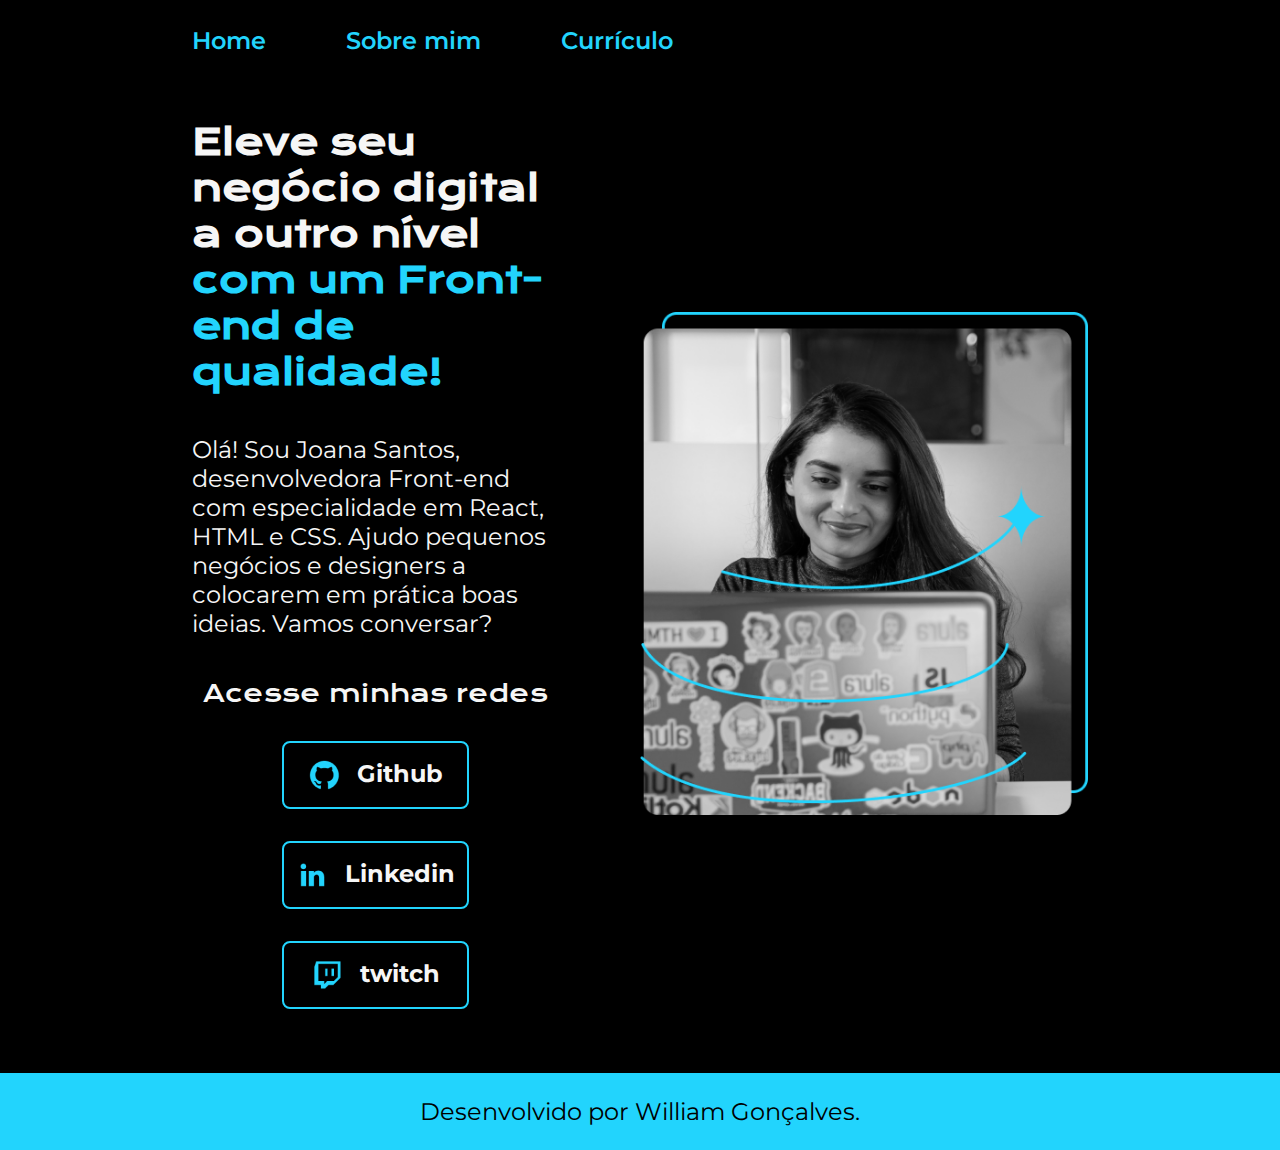
<file: index.html>
<!DOCTYPE html>
<html lang="pt-br">
<head>
    <meta charset="UTF-8">
    <meta http-equiv="X-UA-Compatible" content="IE=edge">
    <meta name="viewport" content="width=device-width, initial-scale=1.0">
    <title>Portfolio</title>
    <link rel="stylesheet" href="./styles/style.css">
</head>
<body>
    <header class="cabecalho">
        <nav class="cabecalho__menu">
            <a class="cabecalho__menu__link" href="index.html">Home</a>
            <a class="cabecalho__menu__link" href="about.html">Sobre mim</a>
            <a class="cabecalho__menu__link" href= "curriculo.html">Currículo</a>
        </nav>
    </header>
    <main class="apresentacao">
        <section class="apresentacao__conteudo">
            <h1 class="apresentacao__conteudo__titulo">Eleve seu negócio digital a outro nível <strong class="titulo-destaque">com um Front-end de qualidade!</strong></h1>
            <p class="apresentacao__conteudo__texto">Olá! Sou Joana Santos, desenvolvedora Front-end com especialidade em React, HTML e CSS. Ajudo pequenos negócios e designers a colocarem em prática boas ideias. Vamos conversar?</p>
            <div class="apresentacao__links">
                <h2 class="apresentacao__links__subtitulo">Acesse minhas redes</h2>
                <a class="apresentacao__links__navegacao" href="https://github.com/Uiliao"><img src="./assets/github.png">
                    Github
                </a>
                <a class="apresentacao__links__navegacao" href="https://linkedin.com/in/williamlgoncalves/"><img src="./assets/linkedin.png">
                    Linkedin
                </a>
                <a class="apresentacao__links__navegacao" href="https://twitch.tv/"> <img src="./assets/twitch.png">
                    twitch
                    
                </a>
            </div>
        </section>
        <img class="apresentacao__imagem" src="./assets/Imagem.png" alt="Foto da Joana Santos programando">
    </main>
    <footer class="rodape">
        <p>Desenvolvido por William Gonçalves.</p>
    </footer>
</body>
</html>
</file>
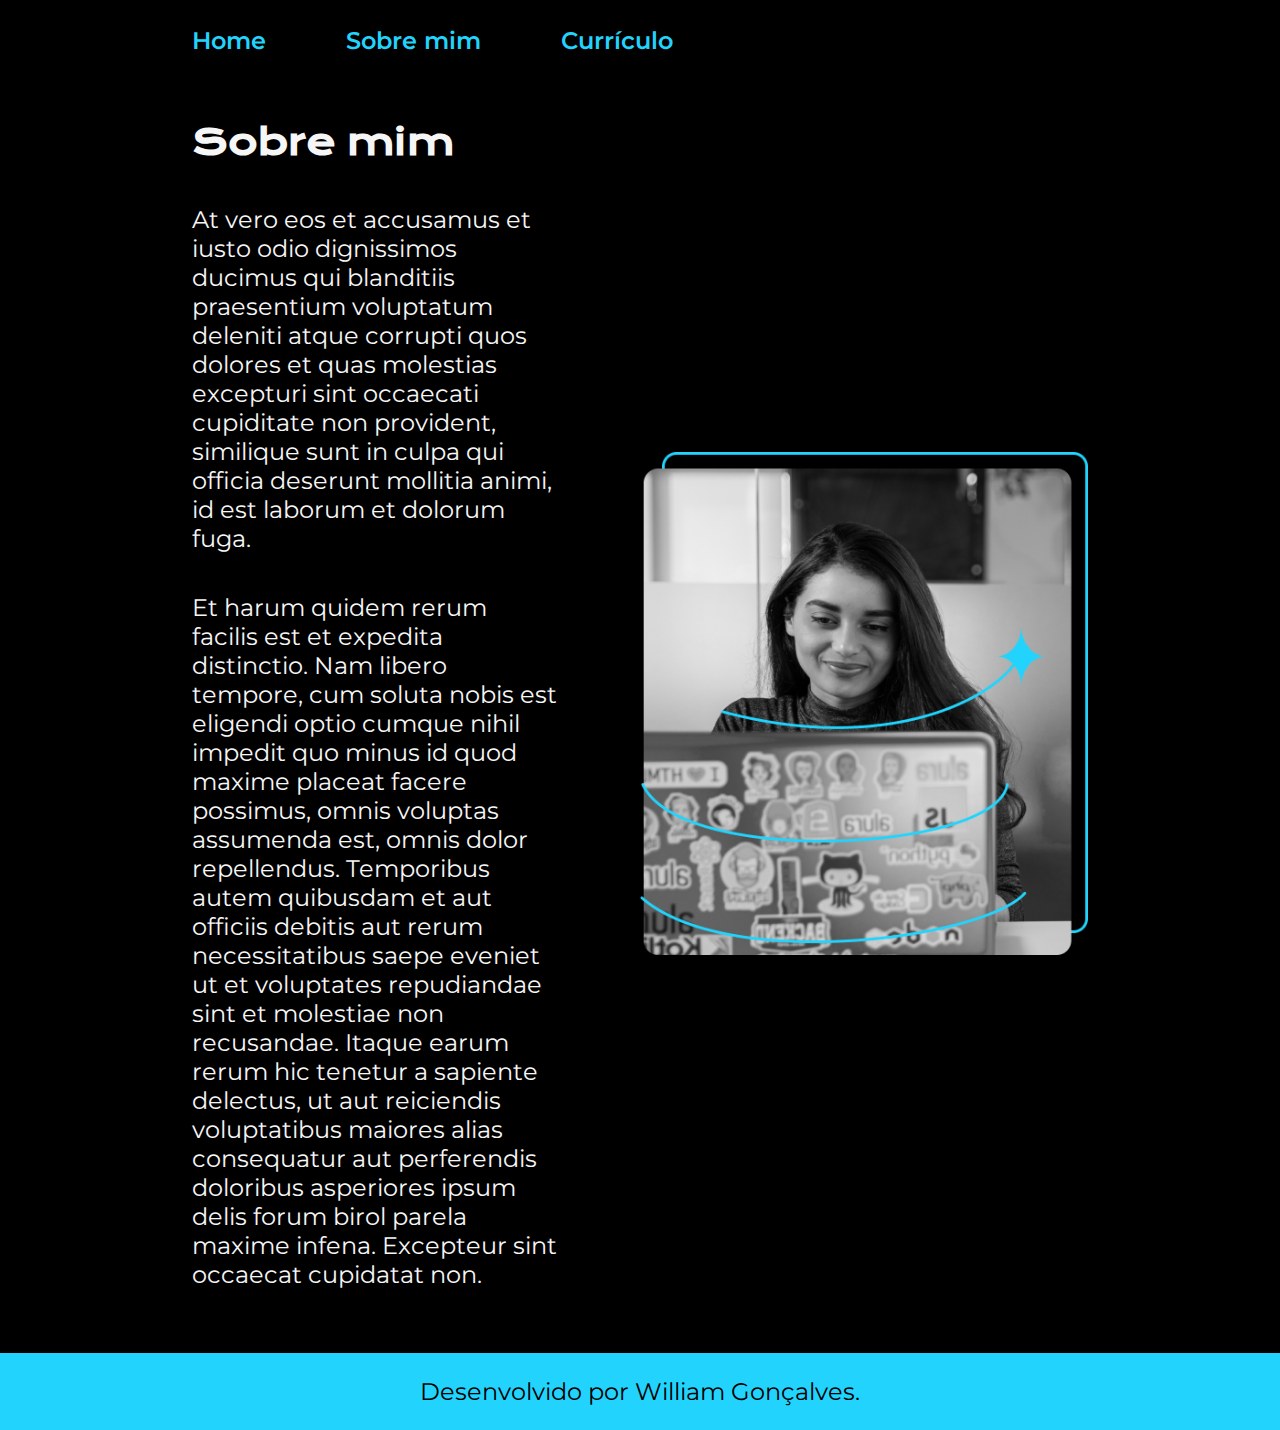
<file: about.html>
<!DOCTYPE html>
<html lang="pt-br">
<head>
    <meta charset="UTF-8">
    <meta http-equiv="X-UA-Compatible" content="IE=edge">
    <meta name="viewport" content="width=device-width, initial-scale=1.0">
    <title>Sobre mim</title>
    <link rel="stylesheet" href="./styles/style.css">
</head>
<body>
    <header class="cabecalho">
        <nav class="cabecalho__menu">
            <a class="cabecalho__menu__link" href="index.html">Home</a>
            <a class="cabecalho__menu__link" href="about.html">Sobre mim</a>
            <a class="cabecalho__menu__link" href= "curriculo.html">Currículo</a>
        </nav>
    </header>
    <main class="apresentacao">
        <section class="apresentacao__conteudo">
            <h1 class="apresentacao__conteudo__titulo">Sobre mim</h1>
            <p class="apresentacao__conteudo__texto">At vero eos et accusamus et iusto odio dignissimos ducimus qui blanditiis praesentium voluptatum deleniti atque corrupti quos dolores et quas molestias excepturi sint occaecati cupiditate non provident, similique sunt in culpa qui officia deserunt mollitia animi, id est laborum et dolorum fuga.</p>
            <p class="apresentacao__conteudo__texto">
            Et harum quidem rerum facilis est et expedita distinctio. Nam libero tempore, cum soluta nobis est eligendi optio cumque nihil impedit quo minus id quod maxime placeat facere possimus, omnis voluptas assumenda est, omnis dolor repellendus. Temporibus autem quibusdam et aut officiis debitis aut rerum necessitatibus saepe eveniet ut et voluptates repudiandae sint et molestiae non recusandae. Itaque earum rerum hic tenetur a sapiente delectus, ut aut reiciendis voluptatibus maiores alias consequatur aut perferendis doloribus asperiores ipsum delis forum birol parela maxime infena. Excepteur sint occaecat cupidatat non.</p>
        </section>
        <img class="apresentacao__imagem" src="./assets/Imagem.png" alt="Foto da Joana Santos programando">
    </main>
    <footer class="rodape">
        <p>Desenvolvido por William Gonçalves.</p>
    </footer>
</body>
</html>
</file>
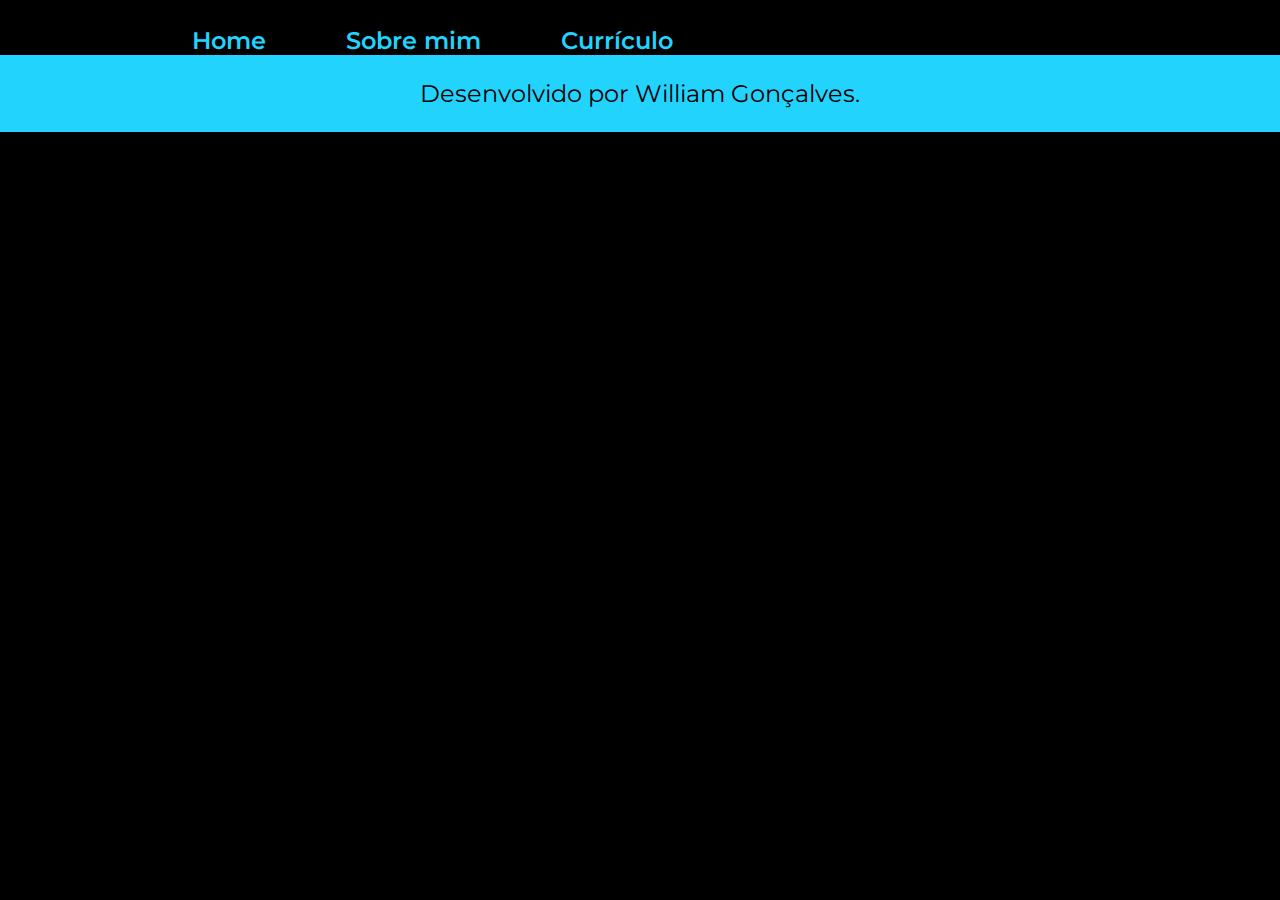
<file: curriculo.html>
<!DOCTYPE html>
<html lang="pt-br">
<head>
    <meta charset="UTF-8">
    <meta http-equiv="X-UA-Compatible" content="IE=edge">
    <meta name="viewport" content="width=device-width, initial-scale=1.0">
    <title>Sobre mim</title>
    <link rel="stylesheet" href="./styles/style.css">
</head>
<body>
    <header class="cabecalho">
        <nav class="cabecalho__menu">
            <a class="cabecalho__menu__link" href="index.html">Home</a>
            <a class="cabecalho__menu__link" href="about.html">Sobre mim</a>
            <a class="cabecalho__menu__link" href= "curriculo.html">Currículo</a>
        </nav>
    </header>
    <main></main>
    <footer class="rodape">
        <p>Desenvolvido por William Gonçalves.</p>
    </footer>
</body>
</html>
</file>
<file: styles/style.css>
@import url('https://fonts.googleapis.com/css2?family=Krona+One&family=Montserrat:wght@400;600&display=swap');


:root {
    --cor-primaria: #000000; /* background */
    --cor-secundaria: #f6f6f6; /* texto */
    --cor-terciaria: #22D4FD; /* destaque/rodapé/cabeçalho */
    --cor-hover: #272727;

    --fonte-primaria: 'Krona One', sans-serif;
    --fonte-secundaria:'Montserrat', sans-serif;
}

* {
    margin: 0;
    padding: 0;
    }

body {
    box-sizing: border-box;
    background-color: var(--cor-primaria);
    color: var(--cor-secundaria);
}

.cabecalho{
    padding: 2% 0 0 15%;
}

.cabecalho__menu {
    display: flex;
    gap: 80px;
}

.cabecalho__menu__link {
    font-family: var(--fonte-secundaria);
    font-size: 1.5rem;
    font-weight: 600;
    color: var(--cor-terciaria);
    text-decoration: none;
}


.apresentacao {
    padding: 5% 15%;
    display: flex;
    align-items: center;
    justify-content: space-between;
    gap: 82px;
}

.apresentacao__conteudo {
    width: 50%;
    display: flex;
    flex-direction: column;
    gap: 40px;
}

.apresentacao__conteudo__titulo {
    font-size: 2.25rem;
    font-family: var(--fonte-primaria);
}

.apresentacao__conteudo__texto {
    font-size: 1.5rem;
    font-family: var(--fonte-secundaria);
}

.titulo-destaque {
    color: var(--cor-terciaria);
 } 

.apresentacao__links {
    display: flex;
    flex-direction: column;
    justify-content: space-between;
    align-items: center;
    gap: 32px;
}

.apresentacao__links__subtitulo {
    font-family: var(--fonte-primaria);
    font-weight: 400;
    font-size: 1.5rem;
}

.apresentacao__links__navegacao {
    display: flex;
    justify-content: center;
    gap: 16px;
    width: 50%;
    text-align: center;
    font-size: 1.5rem;
    padding: 16px 0;
    text-decoration: none;
    color: var(--cor-secundaria);
    font-family: var(--fonte-secundaria);
    font-weight: bold;
    border: 2px solid var(--cor-terciaria);
    border-radius: 8px;
}

.apresentacao__links__navegacao:hover {
    background-color: var(--cor-hover);
}

.apresentacao__imagem {
    width: 50%;
}

.rodape {
    padding: 24px;
    background: var(--cor-terciaria);
    color: var(--cor-primaria);
    font-size: 1.5rem;
    text-align: center;
    font-weight: 400;
    font-family: var(--fonte-secundaria);
}

@media (max-width: 1200px) {
    .cabecalho {
        padding: 10%;
    }

    .cabecalho__menu {
        justify-content: center;
    }

    .apresentacao {
        flex-direction: column-reverse;
        padding: 5%;
    }

    .apresentacao__conteudo {
        width: auto;
    }

    
}
</file>
